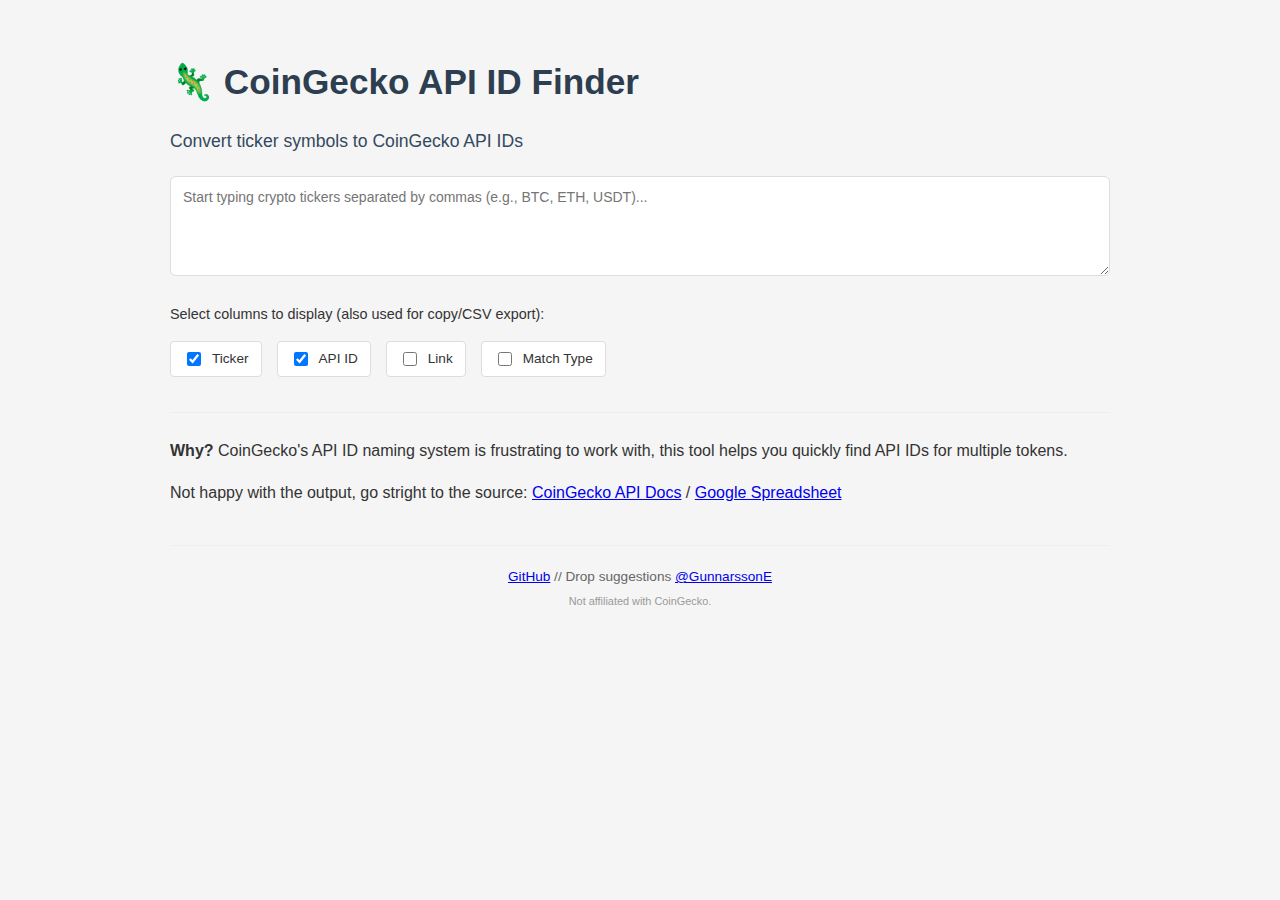
<file: index.html>
<!DOCTYPE html>
<html lang="en">
<head>
    <meta charset="UTF-8">
    <meta name="viewport" content="width=device-width, initial-scale=1.0">
    <title>CoinGecko API ID Finder</title>
    <link rel="stylesheet" href="style.css">
</head>
<body>
    <div class="container">
        <h1>🦎 CoinGecko API ID Finder</h1>
        <h3>Convert ticker symbols to CoinGecko API IDs</h3>
        
        <div class="input-group">
            <textarea id="target_tickers" placeholder="Start typing crypto tickers separated by commas (e.g., BTC, ETH, USDT)..."></textarea>
        </div>

        <label>Select columns to display (also used for copy/CSV export):</label>
        <div class="column-options">
            <label class="column-option">
                <input type="checkbox" id="show_ticker" checked> Ticker
            </label>
            <label class="column-option">
                <input type="checkbox" id="show_id" checked> API ID
            </label>
            <label class="column-option">
                <input type="checkbox" id="show_link"> Link
            </label>
            <label class="column-option">
                <input type="checkbox" id="show_match_type"> Match Type
            </label>
        </div>

        <div>
            <hr>
        </div>

        <div class="tab-container" id="resultsContainer" style="display: none;">
            <div class="tab-buttons">
                <button class="tab-button active" onclick="openTab(event, 'table')">Table View</button>
                <button class="tab-button" onclick="openTab(event, 'json')">JSON View</button>
            </div>

            <div id="table" class="tab-content active">
                <table id="resultTable">
                    <thead>
                        <tr>
                            <th>Ticker</th>
                            <th>API ID</th>
                            <th>Link</th>
                            <th>Match Type</th>
                        </tr>
                    </thead>
                    <tbody></tbody>
                </table>
            </div>

            <div id="json" class="tab-content">
                <div id="result"></div>
            </div>
        </div>

        <div id="exportContainer" style="display: none;">
            <hr>
            <div class="column-selection">
                <div class="action-buttons">
                    <button onclick="copyResult()">Copy To Clipboard</button>
                    <button onclick="downloadCSV()">Download CSV</button>
                </div>
            </div>
        </div>
        <p><span style="font-weight: bold;">Why?</span> CoinGecko's API ID naming system is frustrating to work with, this tool helps you quickly find API IDs for multiple tokens.</p>
        <p>Not happy with the output, go stright to the source: <a href="https://docs.coingecko.com/v3.0.1/reference/coins-list" target="_blank">CoinGecko API Docs</a> / <a href="https://docs.google.com/spreadsheets/d/1wTTuxXt8n9q7C4NDXqQpI3wpKu1_5bGVmP9Xz0XGSyU/edit?gid=0#gid=0" target="_blank">Google Spreadsheet</a></p>

        <footer>
            <p> <a href="https://github.com/erik-gunnarsson/ticker-to-coingecko-api-id" target="_blank">GitHub</a> // Drop suggestions <a href="https://x.com/GunnarssonE" target="_blank">@GunnarssonE</a></p>
            <p class="data-info">Not affiliated with CoinGecko. </span></p>
        </footer>
    </div>

    <script src="app.js"></script>
</body>
</html>
</file>
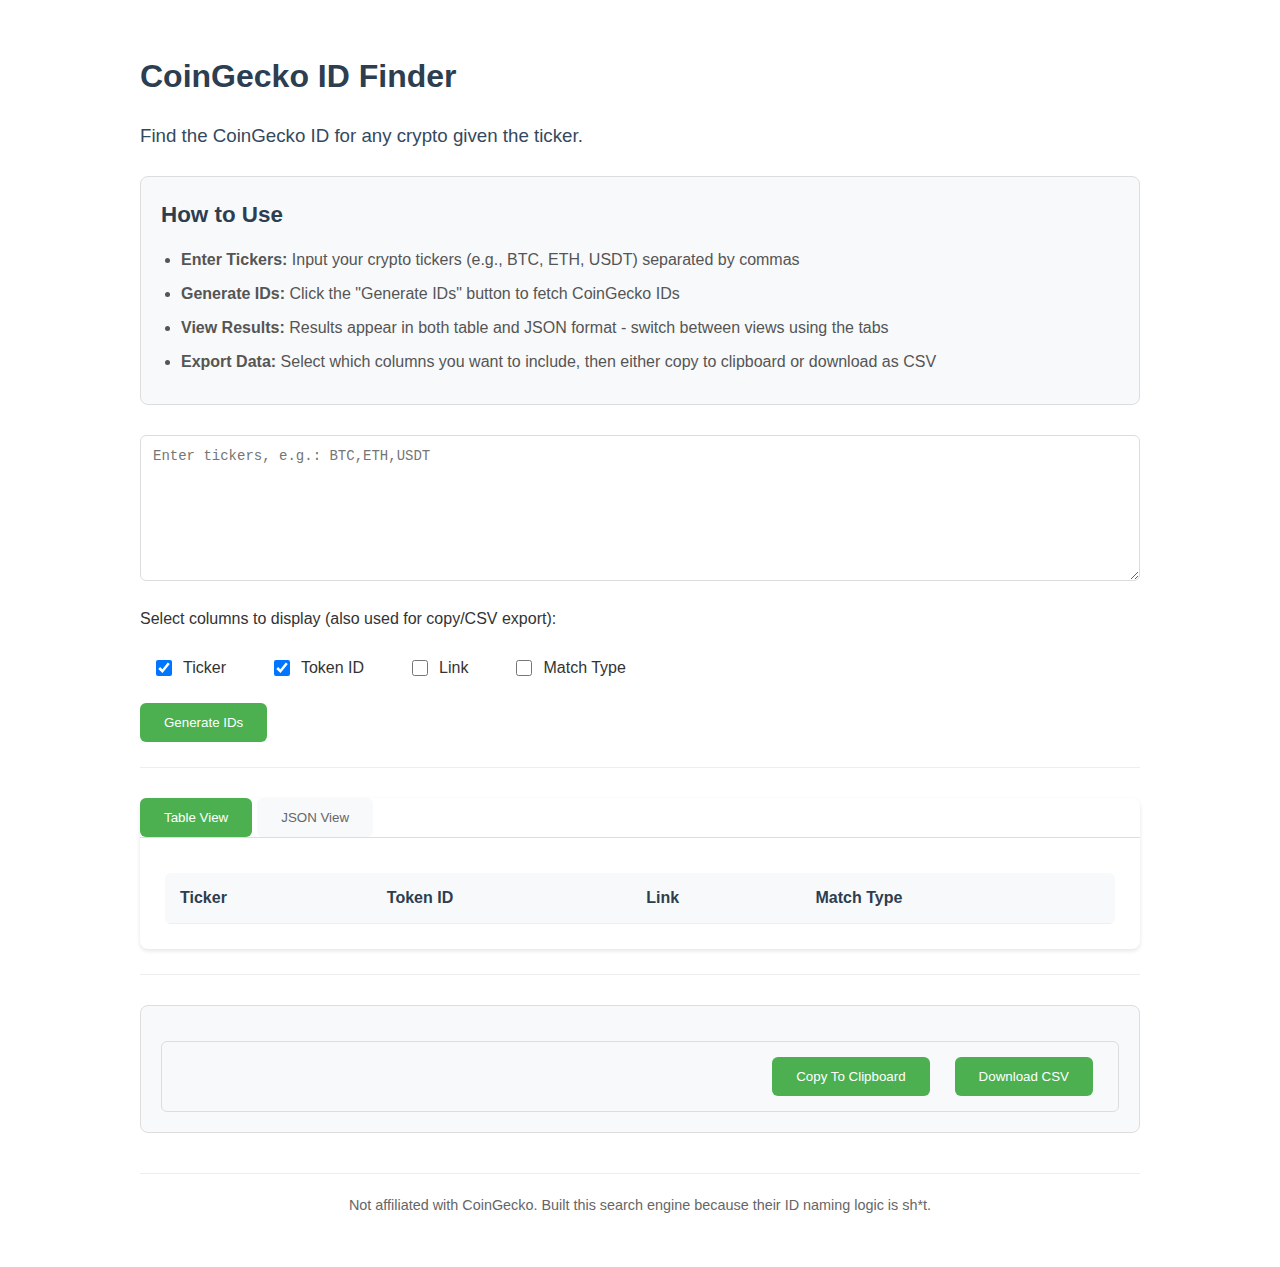
<file: templates/index.html>
<!DOCTYPE html>
<html>
<head>
    <title>Token ID Generator</title>
    <style>
        body {
            font-family: Arial, sans-serif;
            max-width: 1000px;
            margin: 0 auto;
            padding: 30px;
            line-height: 1.6;
            color: #333;
        }
        h1 {
            margin-bottom: 10px;
            color: #2c3e50;
        }
        h3 {
            margin-bottom: 25px;
            color: #34495e;
            font-weight: 500;
        }
        .input-group {
            margin-bottom: 25px;
            display: flex;
            gap: 15px;
            align-items: flex-start;
        }
        textarea {
            width: 100%;
            height: 120px;
            flex: 1;
            padding: 12px;
            border: 1px solid #ddd;
            border-radius: 6px;
            font-size: 14px;
            resize: vertical;
        }
        .tab-container {
            margin-top: 30px;
            background: #fff;
            border-radius: 8px;
            box-shadow: 0 2px 4px rgba(0,0,0,0.1);
        }
        .tab-buttons {
            margin-bottom: 0;
            border-bottom: 1px solid #ddd;
            display: flex;
            gap: 5px;
        }
        .tab-button {
            padding: 12px 24px;
            background-color: #f8f9fa;
            border: none;
            cursor: pointer;
            margin-right: 0;
            font-weight: 500;
            color: #666;
            transition: all 0.3s ease;
        }
        .tab-button:hover {
            background-color: #e9ecef;
        }
        .tab-button.active {
            background-color: #4CAF50;
            color: white;
        }
        .tab-content {
            display: none;
            padding: 25px;
        }
        .tab-content.active {
            display: block;
        }
        #result {
            white-space: pre-wrap;
            background-color: #f8f9fa;
            padding: 15px;
            border-radius: 6px;
            font-family: monospace;
            font-size: 14px;
        }
        button {
            padding: 12px 24px;
            background-color: #4CAF50;
            color: white;
            border: none;
            cursor: pointer;
            margin-right: 10px;
            border-radius: 6px;
            font-weight: 500;
            transition: all 0.3s ease;
        }
        button:hover {
            background-color: #45a049;
            transform: translateY(-1px);
        }
        button:disabled {
            background-color: #cccccc;
            cursor: not-allowed;
            transform: none;
        }
        table {
            width: 100%;
            border-collapse: separate;
            border-spacing: 0;
            margin-top: 10px;
            background: white;
            border-radius: 6px;
            overflow: hidden;
        }
        th, td {
            padding: 12px 15px;
            text-align: left;
            border-bottom: 1px solid #eee;
        }
        th {
            background-color: #f8f9fa;
            font-weight: 600;
            color: #2c3e50;
        }
        tr:last-child td {
            border-bottom: none;
        }
        tr:hover {
            background-color: #f8f9fa;
        }
        .link-cell a {
            color: #4CAF50;
            text-decoration: none;
            font-weight: 500;
        }
        .link-cell a:hover {
            text-decoration: underline;
        }
        .column-selection {
            margin: 30px 0;
            padding: 20px;
            background-color: #f8f9fa;
            border-radius: 8px;
            border: 1px solid #ddd;
        }
        .column-options {
            display: flex;
            flex-wrap: wrap;
            gap: 20px;
            margin: 15px 0;
        }
        .column-option {
            display: flex;
            align-items: center;
            gap: 8px;
            cursor: pointer;
            padding: 8px 12px;
            background: white;
            border-radius: 4px;
            transition: background-color 0.2s;
        }
        .column-option:hover {
            background-color: #e9ecef;
        }
        .column-option input[type="checkbox"] {
            width: 16px;
            height: 16px;
            cursor: pointer;
        }
        .action-buttons {
            display: flex;
            gap: 15px;
            justify-content: flex-end;
            margin-top: 15px;
            padding: 15px;
            background-color: #f8f9fa;
            border-radius: 6px;
            border: 1px solid #ddd;
        }
        .usage-guide {
            background-color: #f8f9fa;
            border-radius: 8px;
            border: 1px solid #ddd;
            padding: 20px;
            margin-bottom: 30px;
        }
        .usage-guide h2 {
            margin-top: 0;
            color: #2c3e50;
            font-size: 1.4em;
            margin-bottom: 15px;
        }
        .usage-guide ul {
            margin: 0;
            padding-left: 20px;
        }
        .usage-guide li {
            margin-bottom: 10px;
            line-height: 1.5;
            color: #555;
        }
        .loading-container {
            display: none;
            margin: 25px 0;
            padding: 25px;
            background-color: #f8f9fa;
            border-radius: 8px;
            border: 1px solid #ddd;
        }
        .progress-bar {
            width: 100%;
            height: 8px;
            background-color: #e9ecef;
            border-radius: 4px;
            overflow: hidden;
            margin: 15px 0;
        }
        .progress {
            width: 0%;
            height: 100%;
            background-color: #4CAF50;
            transition: width 0.3s ease-in-out;
        }
        .loading-text {
            text-align: center;
            margin: 10px 0;
            color: #666;
            font-weight: 500;
        }
        .time-estimate {
            text-align: center;
            color: #666;
            font-style: italic;
            margin: 10px 0;
        }
        .loading-details {
            margin-top: 15px;
            padding: 15px;
            background-color: #fff;
            border-radius: 6px;
            font-size: 0.9em;
            border: 1px solid #eee;
        }
        hr {
            border: none;
            border-top: 1px solid #eee;
            margin: 25px 0;
        }
        .fuzzy-match {
            color: #666;
            font-style: italic;
            font-size: 0.9em;
        }
        footer {
            margin-top: 40px;
            padding: 20px;
            text-align: center;
            color: #666;
            font-size: 0.9em;
            border-top: 1px solid #eee;
        }
    </style>
</head>
<body>
    <h1>CoinGecko ID Finder</h1>
    <h3>Find the CoinGecko ID for any crypto given the ticker.</h3>

    <div class="usage-guide">
        <h2>How to Use</h2>
        <ul>
            <li><strong>Enter Tickers:</strong> Input your crypto tickers (e.g., BTC, ETH, USDT) separated by commas</li>
            <li><strong>Generate IDs:</strong> Click the "Generate IDs" button to fetch CoinGecko IDs</li>
            <li><strong>View Results:</strong> Results appear in both table and JSON format - switch between views using the tabs</li>
            <li><strong>Export Data:</strong> Select which columns you want to include, then either copy to clipboard or download as CSV</li>
        </ul>
    </div>

    <div class="input-group">
        <textarea id="target_tickers" placeholder="Enter tickers, e.g.: BTC,ETH,USDT"></textarea>
    </div>

    <label>Select columns to display (also used for copy/CSV export):</label>
    <div class="column-options">
        <label class="column-option">
            <input type="checkbox" id="show_ticker" checked> Ticker
        </label>
        <label class="column-option">
            <input type="checkbox" id="show_id" checked> Token ID
        </label>
        <label class="column-option">
            <input type="checkbox" id="show_link"> Link
        </label>
        <label class="column-option">
            <input type="checkbox" id="show_match_type"> Match Type
        </label>
    </div>

    <div>
        <button onclick="generateTokens()" id="generateButton">Generate IDs</button>
    </div>

    <div>
        <hr>
    </div>

    <div class="loading-container" id="loadingContainer">
        <div class="loading-text">Processing your request...</div>
        <div class="progress-bar">
            <div class="progress" id="progressBar"></div>
        </div>
        <div class="time-estimate" id="timeEstimate">Estimated time remaining: Calculating...</div>
        <div class="loading-details" id="loadingDetails">
            <div>Step: <span id="currentStep">Initializing...</span></div>
            <div>Progress: <span id="progressText">0%</span></div>
        </div>
    </div>

    <div class="tab-container">
        <div class="tab-buttons">
            <button class="tab-button active" onclick="openTab(event, 'table')">Table View</button>
            <button class="tab-button" onclick="openTab(event, 'json')">JSON View</button>
        </div>

        <div id="table" class="tab-content active">
            <table id="resultTable">
                <thead>
                    <tr>
                        <th>Ticker</th>
                        <th>Token ID</th>
                        <th>Link</th>
                        <th>Match Type</th>
                    </tr>
                </thead>
                <tbody></tbody>
            </table>
        </div>

        <div id="json" class="tab-content">
            <div id="result"></div>
        </div>
    </div>

    <div>
        <hr>
    </div>

    <div class="column-selection">
        <div class="action-buttons">
            <button onclick="copyResult()">Copy To Clipboard</button>
            <button onclick="downloadCSV()">Download CSV</button>
        </div>
    </div>

    <footer>
        Not affiliated with CoinGecko. Built this search engine because their ID naming logic is sh*t.
    </footer>

    <script>
        let currentData = null;
        let startTime = null;
        let progressInterval = null;

        function updateProgress(progress, step, timeRemaining) {
            const progressBar = document.getElementById('progressBar');
            const progressText = document.getElementById('progressText');
            const currentStep = document.getElementById('currentStep');
            const timeEstimate = document.getElementById('timeEstimate');
            
            progressBar.style.width = `${progress}%`;
            progressText.textContent = `${Math.round(progress)}%`;
            currentStep.textContent = step;
            
            if (timeRemaining) {
                timeEstimate.textContent = `Estimated time remaining: ${timeRemaining}`;
            }
        }

        function startLoading() {
            const loadingContainer = document.getElementById('loadingContainer');
            const generateButton = document.getElementById('generateButton');
            
            loadingContainer.style.display = 'block';
            generateButton.disabled = true;
            startTime = Date.now();
            
            // Start with 0% progress
            updateProgress(0, 'Initializing...', 'Calculating...');
            
            // Simulate progress updates
            let progress = 0;
            progressInterval = setInterval(() => {
                if (progress < 90) { // Only go up to 90% until we get real data
                    progress += 0.5;
                    updateProgress(progress, 'Processing...', 'Calculating...');
                }
            }, 1000);
        }

        function stopLoading() {
            const loadingContainer = document.getElementById('loadingContainer');
            const generateButton = document.getElementById('generateButton');
            
            clearInterval(progressInterval);
            loadingContainer.style.display = 'none';
            generateButton.disabled = false;
        }

        // Collapsible functionality
        var coll = document.getElementsByClassName("collapsible");
        for (var i = 0; i < coll.length; i++) {
            coll[i].addEventListener("click", function() {
                this.classList.toggle("active");
                var content = this.nextElementSibling;
                if (content.style.maxHeight) {
                    content.style.maxHeight = null;
                    content.classList.remove("active");
                } else {
                    content.style.maxHeight = content.scrollHeight + "px";
                    content.classList.add("active");
                }
            });
        }

        async function generateTokens() {
            const targetTickers = document.getElementById('target_tickers').value;

            startLoading();

            try {
                const response = await fetch('/generate', {
                    method: 'POST',
                    headers: {
                        'Content-Type': 'application/json'
                    },
                    body: JSON.stringify({
                        target_tickers: targetTickers
                    })
                });

                currentData = await response.json();
                updateDisplay(currentData);
                updateProgress(100, 'Complete!', '');
                
                // Wait a moment to show 100% before hiding
                setTimeout(stopLoading, 500);
            } catch (error) {
                console.error('Error:', error);
                updateProgress(0, 'Error occurred', '');
                setTimeout(stopLoading, 2000);
            }
        }

        function updateDisplay(data) {
            // Update JSON view
            const resultDiv = document.getElementById('result');
            resultDiv.textContent = JSON.stringify(data, null, 2);

            // Update table view
            const tbody = document.querySelector('#resultTable tbody');
            tbody.innerHTML = '';
            
            // Get selected columns
            const showTicker = document.getElementById('show_ticker').checked;
            const showId = document.getElementById('show_id').checked;
            const showLink = document.getElementById('show_link').checked;
            const showMatchType = document.getElementById('show_match_type').checked;
            
            // Update table headers
            const thead = document.querySelector('#resultTable thead tr');
            thead.innerHTML = '';
            if (showTicker) thead.appendChild(createHeader('Ticker'));
            if (showId) thead.appendChild(createHeader('Token ID'));
            if (showLink) thead.appendChild(createHeader('Link'));
            if (showMatchType) thead.appendChild(createHeader('Match Type'));
            
            // Update table rows
            data.forEach(item => {
                const row = document.createElement('tr');
                const matchType = item.fuzzy_match ? 
                    `<span class="fuzzy-match">Fuzzy match: ${item.matched_ticker}</span>` : 
                    'Exact match';
                
                if (showTicker) row.appendChild(createCell(item.ticker));
                if (showId) row.appendChild(createCell(item.token_id));
                if (showLink) row.appendChild(createCell(item.link ? `<a href="${item.link}" target="_blank">View on CoinGecko</a>` : ''));
                if (showMatchType) row.appendChild(createCell(matchType));
                
                tbody.appendChild(row);
            });
        }

        function createHeader(text) {
            const th = document.createElement('th');
            th.textContent = text;
            return th;
        }

        function createCell(content) {
            const td = document.createElement('td');
            td.innerHTML = content;
            return td;
        }

        function openTab(evt, tabName) {
            const tabContents = document.getElementsByClassName('tab-content');
            for (let content of tabContents) {
                content.classList.remove('active');
            }

            const tabButtons = document.getElementsByClassName('tab-button');
            for (let button of tabButtons) {
                button.classList.remove('active');
            }

            document.getElementById(tabName).classList.add('active');
            evt.currentTarget.classList.add('active');
        }

        function copyResult() {
            const showTicker = document.getElementById('show_ticker').checked;
            const showId = document.getElementById('show_id').checked;
            const showLink = document.getElementById('show_link').checked;
            const showMatchType = document.getElementById('show_match_type').checked;
            
            let resultText = '';
            if (currentData) {
                resultText = currentData.map(item => {
                    const parts = [];
                    if (showTicker) parts.push(item.ticker);
                    if (showId) parts.push(item.token_id);
                    if (showLink) parts.push(item.link || '');
                    if (showMatchType) parts.push(item.fuzzy_match ? `Fuzzy match: ${item.matched_ticker}` : 'Exact match');
                    return parts.join('\t');
                }).join('\n');
            }
            
            navigator.clipboard.writeText(resultText)
                .then(() => alert('Results copied to clipboard!'))
                .catch(err => console.error('Failed to copy: ', err));
        }

        function downloadCSV() {
            if (!currentData) return;

            const showTicker = document.getElementById('show_ticker').checked;
            const showId = document.getElementById('show_id').checked;
            const showLink = document.getElementById('show_link').checked;
            const showMatchType = document.getElementById('show_match_type').checked;
            
            const headers = [];
            if (showTicker) headers.push('Ticker');
            if (showId) headers.push('Token ID');
            if (showLink) headers.push('Link');
            if (showMatchType) headers.push('Match Type');
            
            const csvContent = [
                headers.join(','),
                ...currentData.map(item => {
                    const parts = [];
                    if (showTicker) parts.push(item.ticker);
                    if (showId) parts.push(item.token_id);
                    if (showLink) parts.push(item.link || '');
                    if (showMatchType) parts.push(item.fuzzy_match ? `Fuzzy match: ${item.matched_ticker}` : 'Exact match');
                    return parts.join(',');
                })
            ].join('\n');

            const blob = new Blob([csvContent], { type: 'text/csv;charset=utf-8;' });
            const link = document.createElement('a');
            link.href = URL.createObjectURL(blob);
            link.download = 'coingecko_ids.csv';
            link.click();
        }
    </script>
</body>
</html>
</file>
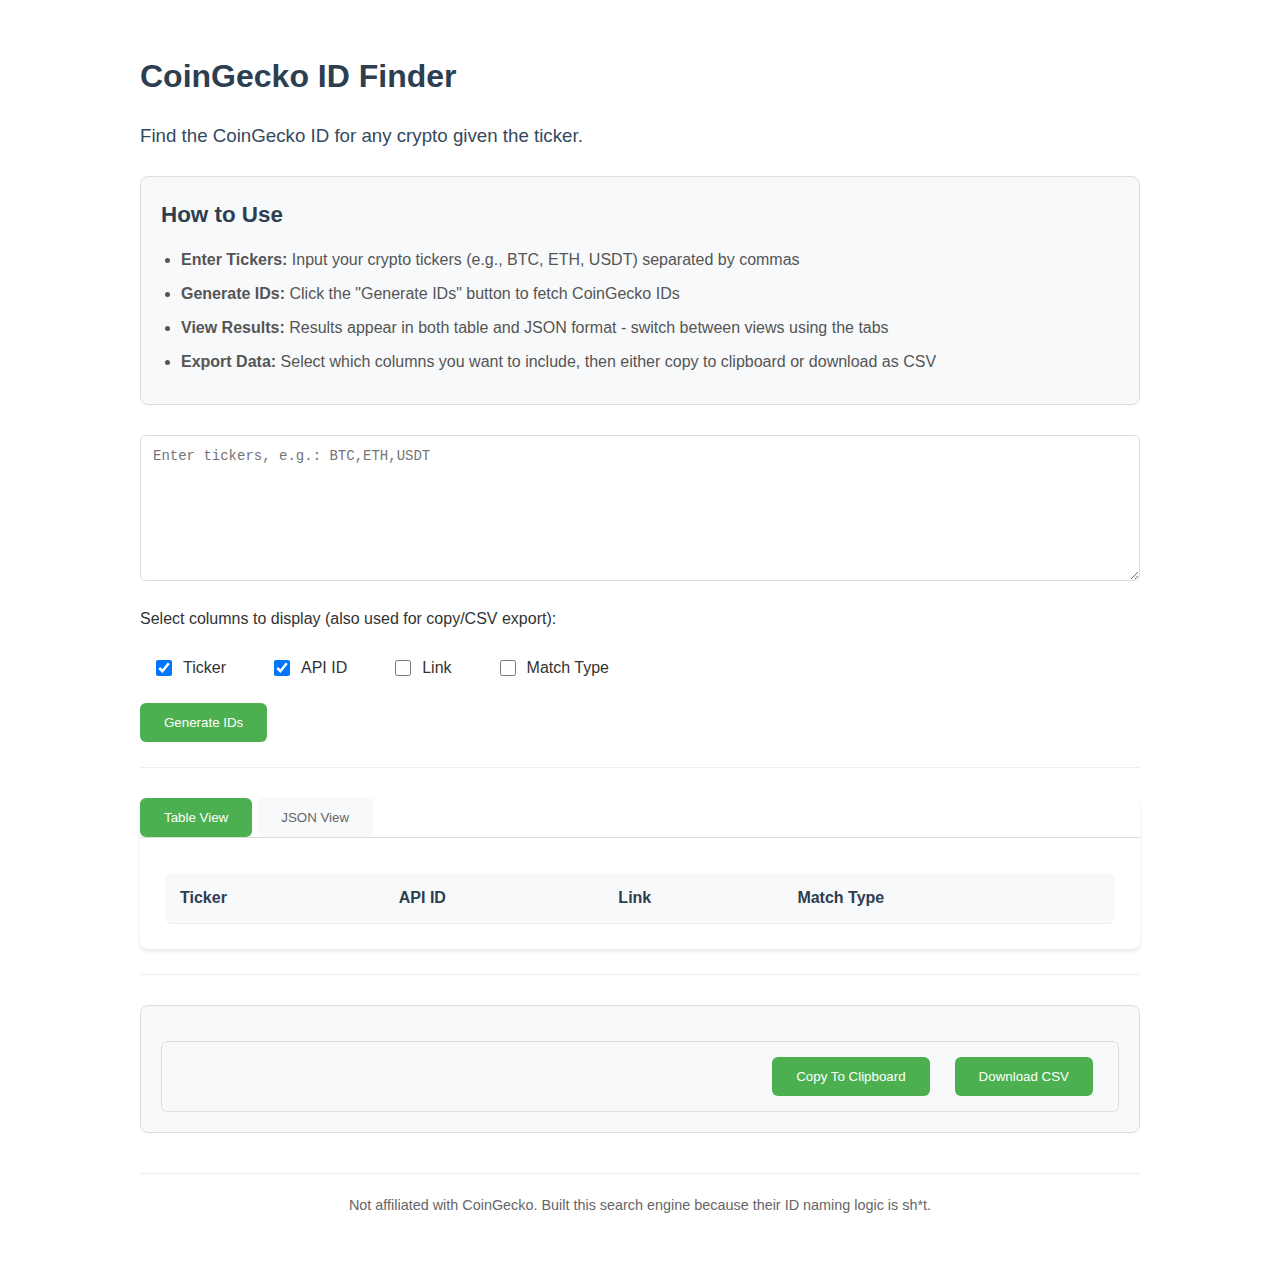
<file: templates_old_flask/index.html>
<!DOCTYPE html>
<html>
<head>
    <title>API ID Generator</title>
    <style>
        body {
            font-family: Arial, sans-serif;
            max-width: 1000px;
            margin: 0 auto;
            padding: 30px;
            line-height: 1.6;
            color: #333;
        }
        h1 {
            margin-bottom: 10px;
            color: #2c3e50;
        }
        h3 {
            margin-bottom: 25px;
            color: #34495e;
            font-weight: 500;
        }
        .input-group {
            margin-bottom: 25px;
            display: flex;
            gap: 15px;
            align-items: flex-start;
        }
        textarea {
            width: 100%;
            height: 120px;
            flex: 1;
            padding: 12px;
            border: 1px solid #ddd;
            border-radius: 6px;
            font-size: 14px;
            resize: vertical;
        }
        .tab-container {
            margin-top: 30px;
            background: #fff;
            border-radius: 8px;
            box-shadow: 0 2px 4px rgba(0,0,0,0.1);
        }
        .tab-buttons {
            margin-bottom: 0;
            border-bottom: 1px solid #ddd;
            display: flex;
            gap: 5px;
        }
        .tab-button {
            padding: 12px 24px;
            background-color: #f8f9fa;
            border: none;
            cursor: pointer;
            margin-right: 0;
            font-weight: 500;
            color: #666;
            transition: all 0.3s ease;
        }
        .tab-button:hover {
            background-color: #e9ecef;
        }
        .tab-button.active {
            background-color: #4CAF50;
            color: white;
        }
        .tab-content {
            display: none;
            padding: 25px;
        }
        .tab-content.active {
            display: block;
        }
        #result {
            white-space: pre-wrap;
            background-color: #f8f9fa;
            padding: 15px;
            border-radius: 6px;
            font-family: monospace;
            font-size: 14px;
        }
        button {
            padding: 12px 24px;
            background-color: #4CAF50;
            color: white;
            border: none;
            cursor: pointer;
            margin-right: 10px;
            border-radius: 6px;
            font-weight: 500;
            transition: all 0.3s ease;
        }
        button:hover {
            background-color: #45a049;
            transform: translateY(-1px);
        }
        button:disabled {
            background-color: #cccccc;
            cursor: not-allowed;
            transform: none;
        }
        table {
            width: 100%;
            border-collapse: separate;
            border-spacing: 0;
            margin-top: 10px;
            background: white;
            border-radius: 6px;
            overflow: hidden;
        }
        th, td {
            padding: 12px 15px;
            text-align: left;
            border-bottom: 1px solid #eee;
        }
        th {
            background-color: #f8f9fa;
            font-weight: 600;
            color: #2c3e50;
        }
        tr:last-child td {
            border-bottom: none;
        }
        tr:hover {
            background-color: #f8f9fa;
        }
        .link-cell a {
            color: #4CAF50;
            text-decoration: none;
            font-weight: 500;
        }
        .link-cell a:hover {
            text-decoration: underline;
        }
        .column-selection {
            margin: 30px 0;
            padding: 20px;
            background-color: #f8f9fa;
            border-radius: 8px;
            border: 1px solid #ddd;
        }
        .column-options {
            display: flex;
            flex-wrap: wrap;
            gap: 20px;
            margin: 15px 0;
        }
        .column-option {
            display: flex;
            align-items: center;
            gap: 8px;
            cursor: pointer;
            padding: 8px 12px;
            background: white;
            border-radius: 4px;
            transition: background-color 0.2s;
        }
        .column-option:hover {
            background-color: #e9ecef;
        }
        .column-option input[type="checkbox"] {
            width: 16px;
            height: 16px;
            cursor: pointer;
        }
        .action-buttons {
            display: flex;
            gap: 15px;
            justify-content: flex-end;
            margin-top: 15px;
            padding: 15px;
            background-color: #f8f9fa;
            border-radius: 6px;
            border: 1px solid #ddd;
        }
        .usage-guide {
            background-color: #f8f9fa;
            border-radius: 8px;
            border: 1px solid #ddd;
            padding: 20px;
            margin-bottom: 30px;
        }
        .usage-guide h2 {
            margin-top: 0;
            color: #2c3e50;
            font-size: 1.4em;
            margin-bottom: 15px;
        }
        .usage-guide ul {
            margin: 0;
            padding-left: 20px;
        }
        .usage-guide li {
            margin-bottom: 10px;
            line-height: 1.5;
            color: #555;
        }
        .loading-container {
            display: none;
            margin: 25px 0;
            padding: 25px;
            background-color: #f8f9fa;
            border-radius: 8px;
            border: 1px solid #ddd;
        }
        .progress-bar {
            width: 100%;
            height: 8px;
            background-color: #e9ecef;
            border-radius: 4px;
            overflow: hidden;
            margin: 15px 0;
        }
        .progress {
            width: 0%;
            height: 100%;
            background-color: #4CAF50;
            transition: width 0.3s ease-in-out;
        }
        .loading-text {
            text-align: center;
            margin: 10px 0;
            color: #666;
            font-weight: 500;
        }
        .time-estimate {
            text-align: center;
            color: #666;
            font-style: italic;
            margin: 10px 0;
        }
        .loading-details {
            margin-top: 15px;
            padding: 15px;
            background-color: #fff;
            border-radius: 6px;
            font-size: 0.9em;
            border: 1px solid #eee;
        }
        hr {
            border: none;
            border-top: 1px solid #eee;
            margin: 25px 0;
        }
        .fuzzy-match {
            color: #666;
            font-style: italic;
            font-size: 0.9em;
        }
        footer {
            margin-top: 40px;
            padding: 20px;
            text-align: center;
            color: #666;
            font-size: 0.9em;
            border-top: 1px solid #eee;
        }
    </style>
</head>
<body>
    <h1>CoinGecko ID Finder</h1>
    <h3>Find the CoinGecko ID for any crypto given the ticker.</h3>

    <div class="usage-guide">
        <h2>How to Use</h2>
        <ul>
            <li><strong>Enter Tickers:</strong> Input your crypto tickers (e.g., BTC, ETH, USDT) separated by commas</li>
            <li><strong>Generate IDs:</strong> Click the "Generate IDs" button to fetch CoinGecko IDs</li>
            <li><strong>View Results:</strong> Results appear in both table and JSON format - switch between views using the tabs</li>
            <li><strong>Export Data:</strong> Select which columns you want to include, then either copy to clipboard or download as CSV</li>
        </ul>
    </div>

    <div class="input-group">
        <textarea id="target_tickers" placeholder="Enter tickers, e.g.: BTC,ETH,USDT"></textarea>
    </div>

    <label>Select columns to display (also used for copy/CSV export):</label>
    <div class="column-options">
        <label class="column-option">
            <input type="checkbox" id="show_ticker" checked> Ticker
        </label>
        <label class="column-option">
            <input type="checkbox" id="show_id" checked> API ID
        </label>
        <label class="column-option">
            <input type="checkbox" id="show_link"> Link
        </label>
        <label class="column-option">
            <input type="checkbox" id="show_match_type"> Match Type
        </label>
    </div>

    <div>
        <button onclick="generateTokens()" id="generateButton">Generate IDs</button>
    </div>

    <div>
        <hr>
    </div>

    <div class="loading-container" id="loadingContainer">
        <div class="loading-text">Processing your request...</div>
        <div class="progress-bar">
            <div class="progress" id="progressBar"></div>
        </div>
        <div class="time-estimate" id="timeEstimate">Estimated time remaining: Calculating...</div>
        <div class="loading-details" id="loadingDetails">
            <div>Step: <span id="currentStep">Initializing...</span></div>
            <div>Progress: <span id="progressText">0%</span></div>
        </div>
    </div>

    <div class="tab-container">
        <div class="tab-buttons">
            <button class="tab-button active" onclick="openTab(event, 'table')">Table View</button>
            <button class="tab-button" onclick="openTab(event, 'json')">JSON View</button>
        </div>

        <div id="table" class="tab-content active">
            <table id="resultTable">
                <thead>
                    <tr>
                        <th>Ticker</th>
                        <th>API ID</th>
                        <th>Link</th>
                        <th>Match Type</th>
                    </tr>
                </thead>
                <tbody></tbody>
            </table>
        </div>

        <div id="json" class="tab-content">
            <div id="result"></div>
        </div>
    </div>

    <div>
        <hr>
    </div>

    <div class="column-selection">
        <div class="action-buttons">
            <button onclick="copyResult()">Copy To Clipboard</button>
            <button onclick="downloadCSV()">Download CSV</button>
        </div>
    </div>

    <footer>
        Not affiliated with CoinGecko. Built this search engine because their ID naming logic is sh*t.
    </footer>

    <script>
        let currentData = null;
        let startTime = null;
        let progressInterval = null;

        function updateProgress(progress, step, timeRemaining) {
            const progressBar = document.getElementById('progressBar');
            const progressText = document.getElementById('progressText');
            const currentStep = document.getElementById('currentStep');
            const timeEstimate = document.getElementById('timeEstimate');
            
            progressBar.style.width = `${progress}%`;
            progressText.textContent = `${Math.round(progress)}%`;
            currentStep.textContent = step;
            
            if (timeRemaining) {
                timeEstimate.textContent = `Estimated time remaining: ${timeRemaining}`;
            }
        }

        function startLoading() {
            const loadingContainer = document.getElementById('loadingContainer');
            const generateButton = document.getElementById('generateButton');
            
            loadingContainer.style.display = 'block';
            generateButton.disabled = true;
            startTime = Date.now();
            
            // Start with 0% progress
            updateProgress(0, 'Initializing...', 'Calculating...');
            
            // Simulate progress updates
            let progress = 0;
            progressInterval = setInterval(() => {
                if (progress < 90) { // Only go up to 90% until we get real data
                    progress += 0.5;
                    updateProgress(progress, 'Processing...', 'Calculating...');
                }
            }, 1000);
        }

        function stopLoading() {
            const loadingContainer = document.getElementById('loadingContainer');
            const generateButton = document.getElementById('generateButton');
            
            clearInterval(progressInterval);
            loadingContainer.style.display = 'none';
            generateButton.disabled = false;
        }

        // Collapsible functionality
        var coll = document.getElementsByClassName("collapsible");
        for (var i = 0; i < coll.length; i++) {
            coll[i].addEventListener("click", function() {
                this.classList.toggle("active");
                var content = this.nextElementSibling;
                if (content.style.maxHeight) {
                    content.style.maxHeight = null;
                    content.classList.remove("active");
                } else {
                    content.style.maxHeight = content.scrollHeight + "px";
                    content.classList.add("active");
                }
            });
        }

        async function generateTokens() {
            const targetTickers = document.getElementById('target_tickers').value;

            startLoading();

            try {
                const response = await fetch('/generate', {
                    method: 'POST',
                    headers: {
                        'Content-Type': 'application/json'
                    },
                    body: JSON.stringify({
                        target_tickers: targetTickers
                    })
                });

                currentData = await response.json();
                updateDisplay(currentData);
                updateProgress(100, 'Complete!', '');
                
                // Wait a moment to show 100% before hiding
                setTimeout(stopLoading, 500);
            } catch (error) {
                console.error('Error:', error);
                updateProgress(0, 'Error occurred', '');
                setTimeout(stopLoading, 2000);
            }
        }

        function updateDisplay(data) {
            // Update JSON view
            const resultDiv = document.getElementById('result');
            resultDiv.textContent = JSON.stringify(data, null, 2);

            // Update table view
            const tbody = document.querySelector('#resultTable tbody');
            tbody.innerHTML = '';
            
            // Get selected columns
            const showTicker = document.getElementById('show_ticker').checked;
            const showId = document.getElementById('show_id').checked;
            const showLink = document.getElementById('show_link').checked;
            const showMatchType = document.getElementById('show_match_type').checked;
            
            // Update table headers
            const thead = document.querySelector('#resultTable thead tr');
            thead.innerHTML = '';
            if (showTicker) thead.appendChild(createHeader('Ticker'));
            if (showId) thead.appendChild(createHeader('API ID'));
            if (showLink) thead.appendChild(createHeader('Link'));
            if (showMatchType) thead.appendChild(createHeader('Match Type'));
            
            // Update table rows
            data.forEach(item => {
                const row = document.createElement('tr');
                const matchType = item.fuzzy_match ? 
                    `<span class="fuzzy-match">Fuzzy match: ${item.matched_ticker}</span>` : 
                    'Exact match';
                
                if (showTicker) row.appendChild(createCell(item.ticker));
                if (showId) row.appendChild(createCell(item.token_id));
                if (showLink) row.appendChild(createCell(item.link ? `<a href="${item.link}" target="_blank">View on CoinGecko</a>` : ''));
                if (showMatchType) row.appendChild(createCell(matchType));
                
                tbody.appendChild(row);
            });
        }

        function createHeader(text) {
            const th = document.createElement('th');
            th.textContent = text;
            return th;
        }

        function createCell(content) {
            const td = document.createElement('td');
            td.innerHTML = content;
            return td;
        }

        function openTab(evt, tabName) {
            const tabContents = document.getElementsByClassName('tab-content');
            for (let content of tabContents) {
                content.classList.remove('active');
            }

            const tabButtons = document.getElementsByClassName('tab-button');
            for (let button of tabButtons) {
                button.classList.remove('active');
            }

            document.getElementById(tabName).classList.add('active');
            evt.currentTarget.classList.add('active');
        }

        function copyResult() {
            const showTicker = document.getElementById('show_ticker').checked;
            const showId = document.getElementById('show_id').checked;
            const showLink = document.getElementById('show_link').checked;
            const showMatchType = document.getElementById('show_match_type').checked;
            
            let resultText = '';
            if (currentData) {
                resultText = currentData.map(item => {
                    const parts = [];
                    if (showTicker) parts.push(item.ticker);
                    if (showId) parts.push(item.token_id);
                    if (showLink) parts.push(item.link || '');
                    if (showMatchType) parts.push(item.fuzzy_match ? `Fuzzy match: ${item.matched_ticker}` : 'Exact match');
                    return parts.join('\t');
                }).join('\n');
            }
            
            navigator.clipboard.writeText(resultText)
                .then(() => alert('Results copied to clipboard!'))
                .catch(err => console.error('Failed to copy: ', err));
        }

        function downloadCSV() {
            if (!currentData) return;

            const showTicker = document.getElementById('show_ticker').checked;
            const showId = document.getElementById('show_id').checked;
            const showLink = document.getElementById('show_link').checked;
            const showMatchType = document.getElementById('show_match_type').checked;
            
            const headers = [];
            if (showTicker) headers.push('Ticker');
            if (showId) headers.push('API ID');
            if (showLink) headers.push('Link');
            if (showMatchType) headers.push('Match Type');
            
            const csvContent = [
                headers.join(','),
                ...currentData.map(item => {
                    const parts = [];
                    if (showTicker) parts.push(item.ticker);
                    if (showId) parts.push(item.token_id);
                    if (showLink) parts.push(item.link || '');
                    if (showMatchType) parts.push(item.fuzzy_match ? `Fuzzy match: ${item.matched_ticker}` : 'Exact match');
                    return parts.join(',');
                })
            ].join('\n');

            const blob = new Blob([csvContent], { type: 'text/csv;charset=utf-8;' });
            const link = document.createElement('a');
            link.href = URL.createObjectURL(blob);
            link.download = 'coingecko_ids.csv';
            link.click();
        }
    </script>
</body>
</html>
</file>
<file: style.css>
* {
    box-sizing: border-box;
}

body {
    font-family: -apple-system, BlinkMacSystemFont, 'Segoe UI', Roboto, 'Helvetica Neue', Arial, sans-serif;
    margin: 0;
    padding: 0;
    background-color: #f5f5f5;
    color: #333;
    line-height: 1.6;
}

.container {
    max-width: 1000px;
    margin: 0 auto;
    padding: 30px;
}

h1 {
    margin-bottom: 10px;
    color: #2c3e50;
    font-size: 2.2em;
}

h3 {
    margin-bottom: 20px;
    color: #34495e;
    font-weight: 500;
    font-size: 1.1em;
}

/* Help dropdown styling */
.help-dropdown {
    margin-bottom: 20px;
}

.help-toggle {
    background-color: transparent;
    color: #4CAF50;
    border: 1px solid #ddd;
    padding: 8px 16px;
    font-size: 0.9em;
    cursor: pointer;
    transition: all 0.3s ease;
    border-radius: 4px;
    width: auto;
    text-align: left;
    display: flex;
    align-items: center;
    justify-content: space-between;
}

.help-toggle:hover {
    background-color: #f8f9fa;
    transform: none;
    box-shadow: none;
}

.help-toggle:after {
    content: "▼";
    font-size: 0.7em;
    margin-left: 8px;
}

.help-toggle.active:after {
    content: "▲";
}

.usage-guide {
    background-color: #fff;
    border-radius: 0 0 8px 8px;
    border: 1px solid #ddd;
    border-top: none;
    padding: 15px;
    margin-top: -1px;
    box-shadow: 0 2px 4px rgba(0,0,0,0.05);
    display: none;
    font-size: 0.9em;
}

.usage-guide.active {
    display: block;
}

.usage-guide ul {
    margin: 0;
    padding-left: 20px;
}

.usage-guide li {
    margin-bottom: 8px;
    color: #555;
}

.input-group {
    margin-bottom: 20px;
}

textarea {
    width: 100%;
    height: 100px;
    padding: 12px;
    border: 1px solid #ddd;
    border-radius: 6px;
    font-size: 14px;
    resize: vertical;
    font-family: inherit;
    transition: border-color 0.3s ease, box-shadow 0.3s ease;
}

textarea:focus {
    outline: none;
    border-color: #4CAF50;
    box-shadow: 0 0 5px rgba(76, 175, 80, 0.3);
}

label {
    display: block;
    margin-bottom: 10px;
    font-weight: 500;
    font-size: 0.9em;
}

.column-options {
    display: flex;
    flex-wrap: wrap;
    gap: 15px;
    margin: 15px 0 20px 0;
}

.column-option {
    display: flex;
    align-items: center;
    gap: 8px;
    cursor: pointer;
    padding: 6px 12px;
    background: white;
    border-radius: 4px;
    transition: background-color 0.2s;
    border: 1px solid #ddd;
    font-size: 0.85em;
}

.column-option:hover {
    background-color: #f8f9fa;
}

.column-option input[type="checkbox"] {
    width: 14px;
    height: 14px;
    cursor: pointer;
}

button {
    padding: 10px 20px;
    background-color: #4CAF50;
    color: white;
    border: none;
    cursor: pointer;
    border-radius: 6px;
    font-weight: 500;
    font-size: 14px;
    transition: all 0.3s ease;
}

button:hover {
    background-color: #45a049;
    transform: translateY(-1px);
    box-shadow: 0 4px 8px rgba(0,0,0,0.1);
}

button:active {
    transform: translateY(0);
}

button:disabled {
    background-color: #cccccc;
    cursor: not-allowed;
    transform: none;
}

hr {
    border: none;
    border-top: 1px solid #eee;
    margin: 25px 0;
}

.tab-container {
    margin-top: 25px;
    background: #fff;
    border-radius: 8px;
    box-shadow: 0 2px 4px rgba(0,0,0,0.05);
    overflow: hidden;
}

.tab-buttons {
    display: flex;
    border-bottom: 1px solid #ddd;
}

.tab-button {
    flex: 1;
    padding: 10px 20px;
    background-color: #f8f9fa;
    border: none;
    cursor: pointer;
    font-weight: 500;
    color: #666;
    transition: all 0.3s ease;
    border-radius: 0;
    font-size: 0.9em;
}

.tab-button:hover {
    background-color: #e9ecef;
}

.tab-button.active {
    background-color: #4CAF50;
    color: white;
}

.tab-content {
    display: none;
    padding: 20px;
}

.tab-content.active {
    display: block;
}

#result {
    white-space: pre-wrap;
    background-color: #f8f9fa;
    padding: 15px;
    border-radius: 6px;
    font-family: 'Courier New', monospace;
    font-size: 13px;
    overflow-x: auto;
}

table {
    width: 100%;
    border-collapse: separate;
    border-spacing: 0;
}

th, td {
    padding: 10px 15px;
    text-align: left;
    border-bottom: 1px solid #eee;
    font-size: 0.9em;
}

th {
    background-color: #f8f9fa;
    font-weight: 600;
    color: #2c3e50;
}

tr:last-child td {
    border-bottom: none;
}

tr:hover td {
    background-color: #f8f9fa;
}

td a {
    color: #4CAF50;
    text-decoration: none;
    font-weight: 500;
}

td a:hover {
    text-decoration: underline;
}

.fuzzy-match {
    color: #666;
    font-style: italic;
    font-size: 0.85em;
}

.column-selection {
    padding: 15px;
    background-color: #f8f9fa;
    border-radius: 8px;
    border: 1px solid #ddd;
}

.action-buttons {
    display: flex;
    gap: 15px;
    justify-content: flex-end;
}

footer {
    margin-top: 40px;
    padding: 15px;
    text-align: center;
    color: #666;
    font-size: 0.85em;
    border-top: 1px solid #eee;
}

footer p {
    margin: 5px 0;
}

.data-info {
    font-size: 0.8em;
    color: #999;
}

.source-info {
    font-size: 0.85em;
    color: #666;
    margin-top: 10px;
}

.source-info a {
    color: #4CAF50;
    text-decoration: none;
}

.source-info a:hover {
    text-decoration: underline;
}

/* Responsive design */
@media (max-width: 768px) {
    .container {
        padding: 15px;
    }

    h1 {
        font-size: 1.8em;
    }

    .column-options {
        flex-direction: column;
        gap: 8px;
    }

    .action-buttons {
        flex-direction: column;
    }

    .action-buttons button {
        width: 100%;
    }

    table {
        font-size: 13px;
    }

    th, td {
        padding: 8px 10px;
    }
}
</file>
